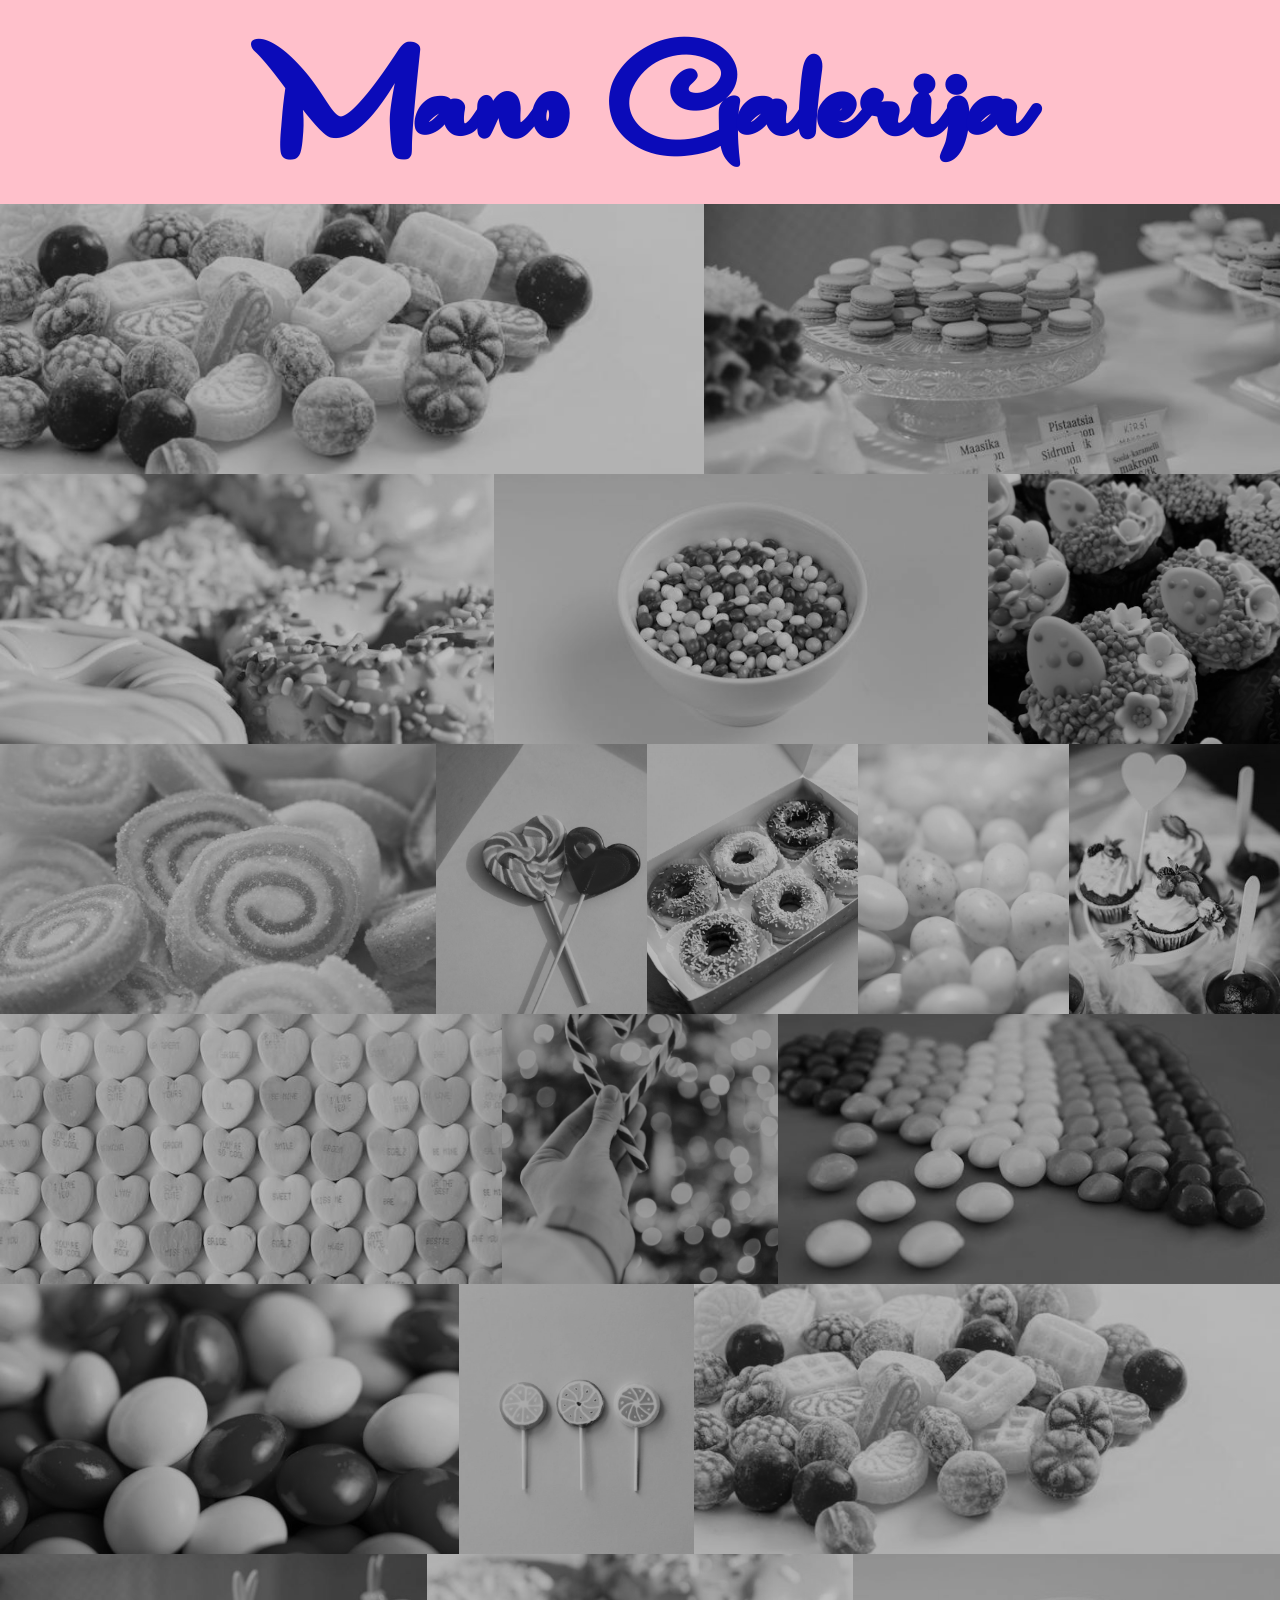
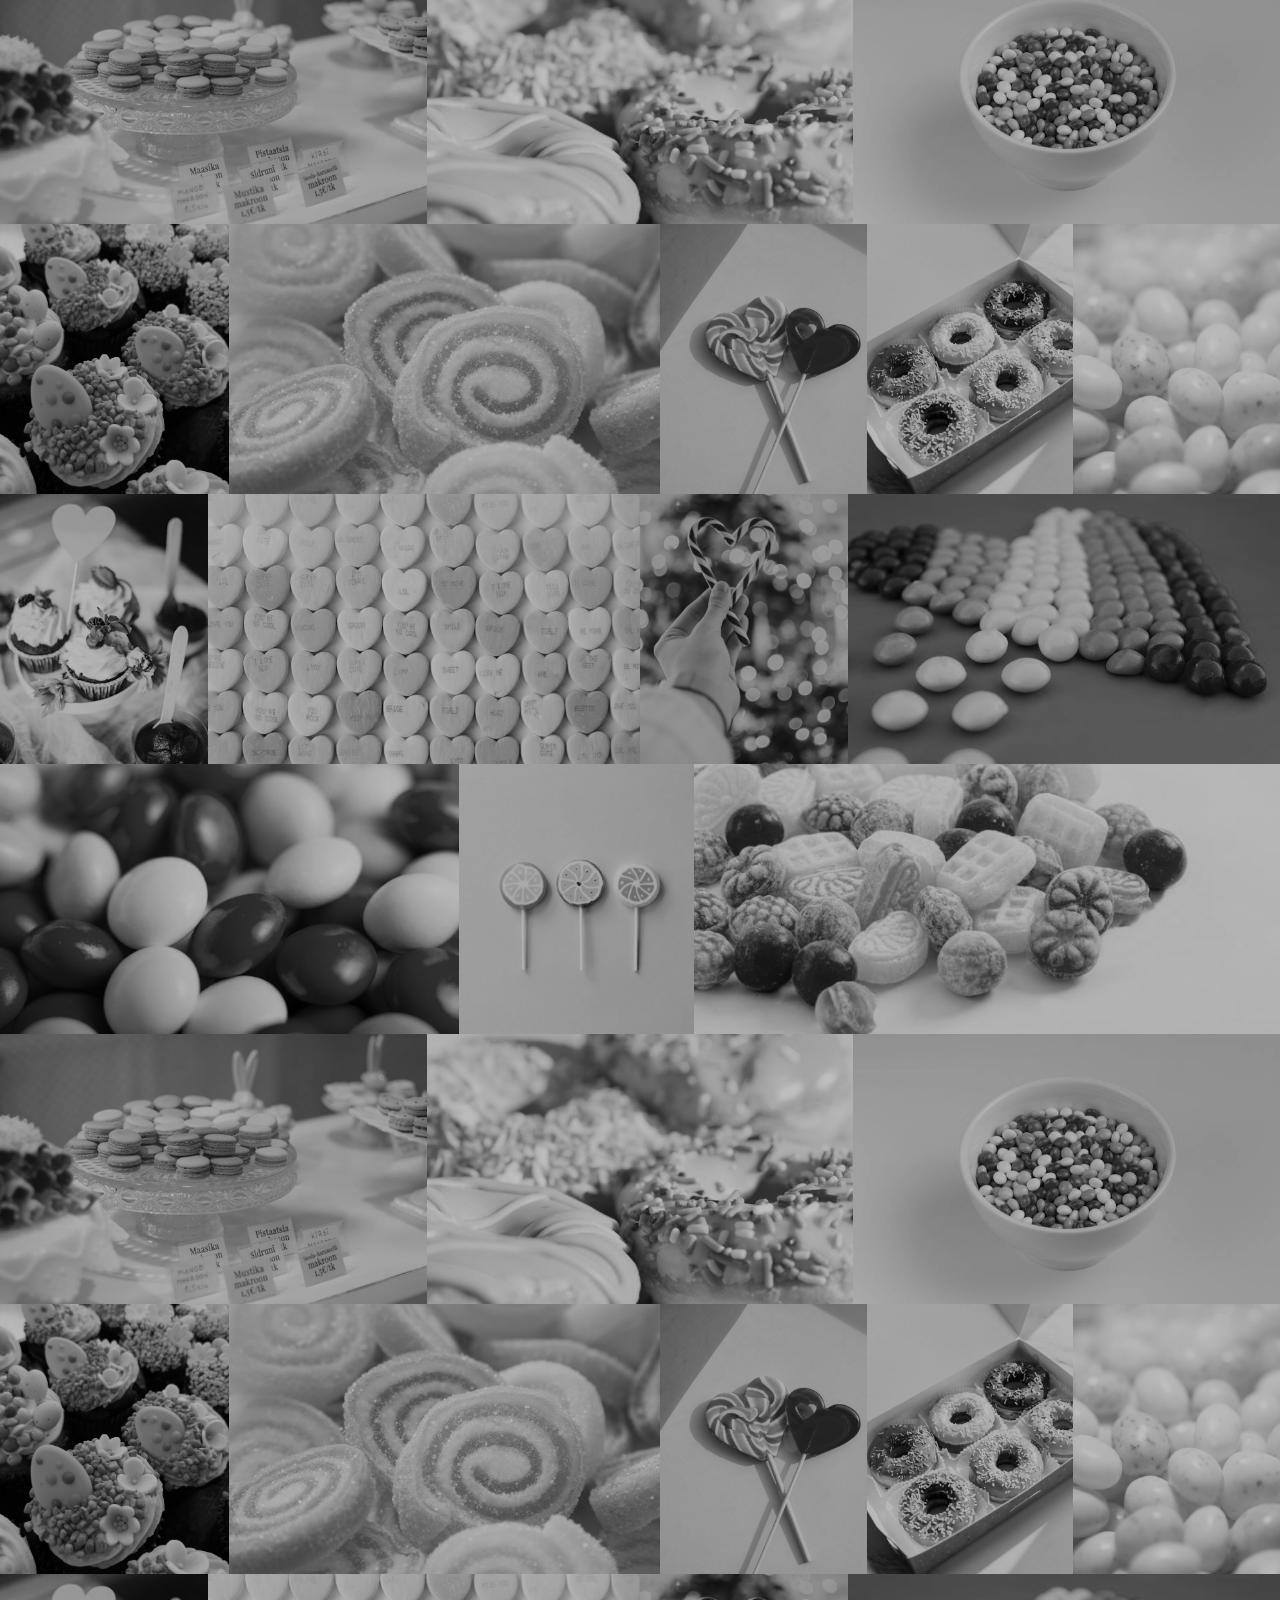
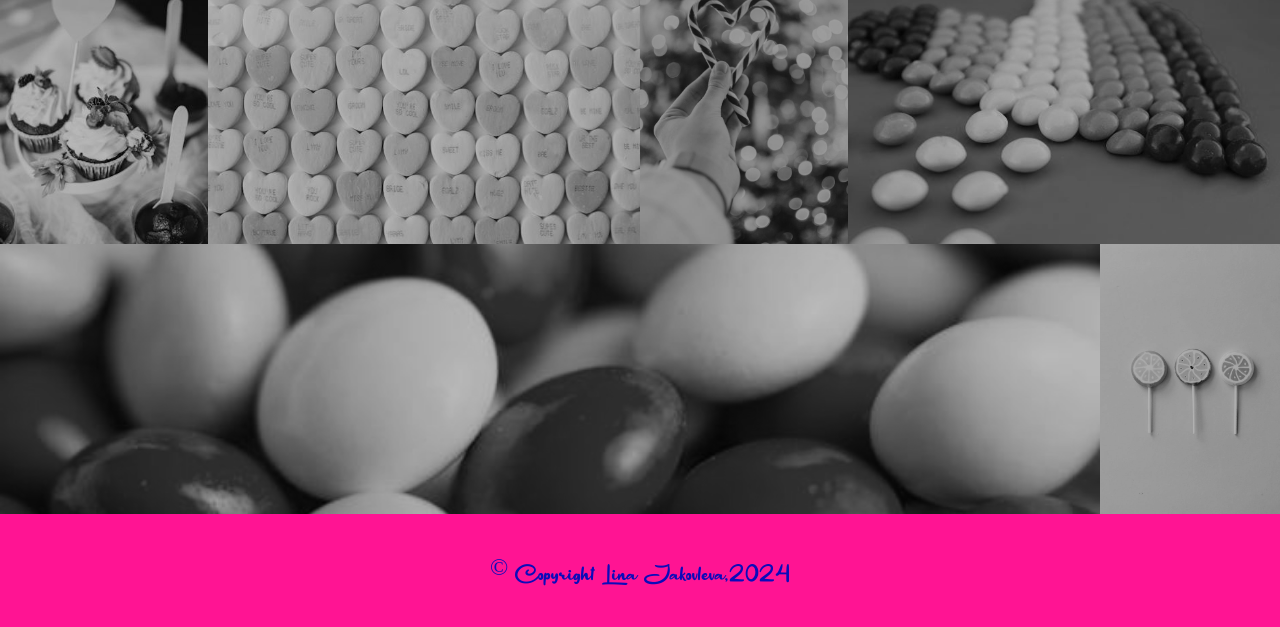
<file: index.html>
<!DOCTYPE html>
<html lang="en">
<head>
    <meta charset="UTF-8">
    <meta name="viewport" content="width=device-width, initial-scale=1.0">
    <link rel="stylesheet" href="./css/foto.css">
    <title>Galerija</title>
</head>
<body>
    <header>
        <h1>Mano Galerija</h1>
    </header>
    <main>
        <ul>
            <li>
                <a href="./img/1d.jpg" target="_blank">
                <img src="./img/1.jpg" alt="candy"></a>
            </li>
            <li>
                <a href="./img/2d.jpg" target="_blank">
                <img src="./img/2.jpg" alt="candy"></a>
            </li>
            <li>
                <a href="./img/3d.jpg" target="_blank">
                <img src="./img/3.jpg" alt="candy"></a>
            </li>
            <li>
                <a href="./img/4d.jpg" target="_blank">
                <img src="./img/4.jpg" alt="candy"></a>
            </li>
            <li>
                <a href="./img/5d.jpg" target="_blank">
                <img src="./img/5.jpg" alt="candy"></a>
            </li>
            <li>
                <a href="./img/6d.jpg" target="_blank">
                <img src="./img/6.jpg" alt="candy"></a>
            </li>
            <li>
                <a href="./img/7d.jpg" target="_blank">
                <img src="./img/7.jpg" alt="candy"></a>
            </li>
            <li>
                <a href="./img/8d.jpg" target="_blank">
                <img src="./img/8.jpg" alt="candy"></a>
            </li>
            <li>
                <a href="./img/9d.jpg" target="_blank">
                <img src="./img/9.jpg" alt="candy"></a>
            </li>
            <li>
                <a href="./img/10d.jpg" target="_blank">
                <img src="./img/10.jpg" alt="candy"></a>
            </li>
            <li>
                <a href="./img/11d.jpg" target="_blank">
                <img src="./img/11.jpg" alt="candy"></a>
            </li>
            <li>
                <a href="./img/12d.jpg" target="_blank">
                <img src="./img/12.jpg" alt="candy"></a>
            </li>
            <li>
                <a href="./img/13d.jpg" target="_blank">
                <img src="./img/13.jpg" alt="candy"></a>
            </li>
            <li>
                <a href="./img/14d.jpg" target="_blank">
                <img src="./img/14.jpg" alt="candy"></a>
            </li>
            <li>
                <a href="./img/15d.jpg" target="_blank">
                <img src="./img/15.jpg" alt="candy"></a>
            </li>
            <li>
                <a href="./img/1d.jpg" target="_blank">
                <img src="./img/1.jpg" alt="candy"></a>
            </li>
            <li>
                <a href="./img/2d.jpg" target="_blank">
                <img src="./img/2.jpg" alt="candy"></a>
            </li>
            <li>
                <a href="./img/3d.jpg" target="_blank">
                <img src="./img/3.jpg" alt="candy"></a>
            </li>
            <li>
                <a href="./img/4d.jpg" target="_blank">
                <img src="./img/4.jpg" alt="candy"></a>
            </li>
            <li>
                <a href="./img/5d.jpg" target="_blank">
                <img src="./img/5.jpg" alt="candy"></a>
            </li>
            <li>
                <a href="./img/6d.jpg" target="_blank">
                <img src="./img/6.jpg" alt="candy"></a>
            </li>
            <li>
                <a href="./img/7d.jpg" target="_blank">
                <img src="./img/7.jpg" alt="candy"></a>
            </li>
            <li>
                <a href="./img/8d.jpg" target="_blank">
                <img src="./img/8.jpg" alt="candy"></a>
            </li>
            <li>
                <a href="./img/9d.jpg" target="_blank">
                <img src="./img/9.jpg" alt="candy"></a>
            </li>
            <li>
                <a href="./img/10d.jpg" target="_blank">
                <img src="./img/10.jpg" alt="candy"></a>
            </li>
            <li>
                <a href="./img/11d.jpg" target="_blank">
                <img src="./img/11.jpg" alt="candy"></a>
            </li>
            <li>
                <a href="./img/12d.jpg" target="_blank">
                <img src="./img/12.jpg" alt="candy"></a>
            </li>
            <li>
                <a href="./img/13d.jpg" target="_blank">
                <img src="./img/13.jpg" alt="candy"></a>
            </li>
            <li>
                <a href="./img/14d.jpg" target="_blank">
                <img src="./img/14.jpg" alt="candy"></a>
            </li>
            <li>
                <a href="./img/15d.jpg" target="_blank">
                <img src="./img/15.jpg" alt="candy"></a>
            </li>
            <li>
                <a href="./img/1d.jpg" target="_blank">
                <img src="./img/1.jpg" alt="candy"></a>
            </li>
            <li>
                <a href="./img/2d.jpg" target="_blank">
                <img src="./img/2.jpg" alt="candy"></a>
            </li>
            <li>
                <a href="./img/3d.jpg" target="_blank">
                <img src="./img/3.jpg" alt="candy"></a>
            </li>
            <li>
                <a href="./img/4d.jpg" target="_blank">
                <img src="./img/4.jpg" alt="candy"></a>
            </li>
            <li>
                <a href="./img/5d.jpg" target="_blank">
                <img src="./img/5.jpg" alt="candy"></a>
            </li>
            <li>
                <a href="./img/6d.jpg" target="_blank">
                <img src="./img/6.jpg" alt="candy"></a>
            </li>
            <li>
                <a href="./img/7d.jpg" target="_blank">
                <img src="./img/7.jpg" alt="candy"></a>
            </li>
            <li>
                <a href="./img/8d.jpg" target="_blank">
                <img src="./img/8.jpg" alt="candy"></a>
            </li>
            <li>
                <a href="./img/9d.jpg" target="_blank">
                <img src="./img/9.jpg" alt="candy"></a>
            </li>
            <li>
                <a href="./img/10d.jpg" target="_blank">
                <img src="./img/10.jpg" alt="candy"></a>
            </li>
            <li>
                <a href="./img/11d.jpg" target="_blank">
                <img src="./img/11.jpg" alt="candy"></a>
            </li>
            <li>
                <a href="./img/12d.jpg" target="_blank">
                <img src="./img/12.jpg" alt="candy"></a>
            </li>
            <li>
                <a href="./img/13d.jpg" target="_blank">
                <img src="./img/13.jpg" alt="candy"></a>
            </li>
            <li>
                <a href="./img/14d.jpg" target="_blank">
                <img src="./img/14.jpg" alt="candy"></a>
            </li>
            <li>
                <a href="./img/15d.jpg" target="_blank">
                <img src="./img/15.jpg" alt="candy"></a>
            </li>
        
        </ul>
    </main>
    <footer>
        <p>
            &copy; Copyright Lina Jakovleva,2024
        </p>
    </footer>
    
</body>
</html>
</file>
<file: css/foto.css>
@font-face{
    font-family: NaujasFontas;
    src: url(../font/ChocoChici.ttf);
}

*{
    margin: 0;
    padding: 0;
    box-sizing: border-box;
}
body{
    background-color: pink;
    color: rgb(11, 11, 185);
    overflow-x: hidden;
}
h1{
    font-family: "NaujasFontas";
    font-size: 11vw;
    text-align: center;
    padding: 25px;
}
footer{
    font-family: "NaujasFontas";
    font-size: 24px;
    text-align: center;
    background-color: deeppink;
    padding: 40px 20px;
}
ul{
    list-style: none;
    display: flex;
    flex-wrap: wrap;
    justify-content: center;
}
li{
    height: 30vh;
    flex-grow: 1; background-color: deeppink;
}
li:hover{
    z-index: 1;
}

li:last-child{
    flex-grow: 0;
}
img{
    max-height: 100%;
    min-width: 100%;
    object-fit: cover;
    filter: grayscale(100%) brightness(75%);
    transition: all 0.2s;
}
img:hover{
    filter: grayscale(0%) brightness(100%);
    transform: scale(1.1);
    box-shadow: 0 0 50px 10px blueviolet
}
</file>
